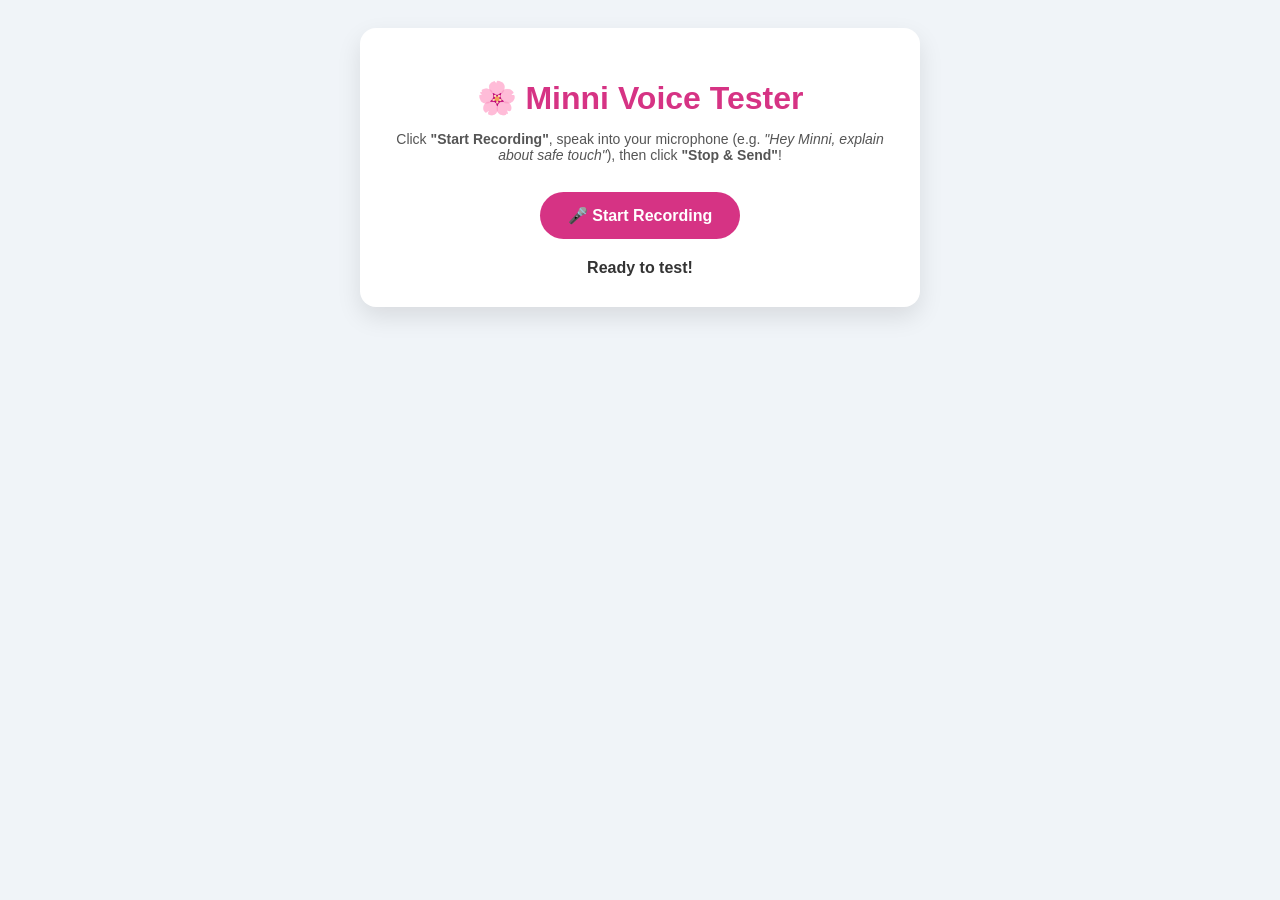
<file: scratch/voice_test.html>
<!DOCTYPE html>
<html lang="en">
<head>
  <meta charset="UTF-8">
  <meta name="viewport" content="width=device-width, initial-scale=1.0">
  <title>Minni Voice Tester 🌸</title>
  <style>
    body { font-family: 'Segoe UI', Tahoma, Geneva, Verdana, sans-serif; background: #f0f4f8; padding: 20px; text-align: center; }
    .card { background: white; border-radius: 16px; padding: 30px; max-width: 500px; margin: 0 auto; box-shadow: 0 10px 25px rgba(0,0,0,0.1); }
    h1 { color: #d63384; margin-bottom: 8px; }
    p { color: #555; font-size: 14px; }
    .btn { background: #d63384; color: white; border: none; padding: 14px 28px; font-size: 16px; border-radius: 30px; cursor: pointer; transition: 0.2s; margin-top: 15px; font-weight: bold; }
    .btn:hover { background: #b02a6b; }
    .btn:disabled { background: #ccc; }
    #status { margin-top: 20px; font-weight: bold; color: #333; }
    #responseBox { margin-top: 20px; padding: 15px; background: #fff0f6; border-radius: 10px; border: 1px solid #fcc2d7; text-align: left; display: none; }
  </style>
</head>
<body>
  <div class="card">
    <h1>🌸 Minni Voice Tester</h1>
    <p>Click <strong>"Start Recording"</strong>, speak into your microphone (e.g. <em>"Hey Minni, explain about safe touch"</em>), then click <strong>"Stop & Send"</strong>!</p>
    
    <button id="recordBtn" class="btn" onclick="toggleRecording()">🎤 Start Recording</button>
    
    <div id="status">Ready to test!</div>
    
    <div id="responseBox">
      <strong>Minni Response:</strong>
      <p id="responseText"></p>
    </div>
  </div>

  <script>
    let mediaRecorder;
    let audioChunks = [];
    let isRecording = false;

    async function toggleRecording() {
      const btn = document.getElementById("recordBtn");
      const status = document.getElementById("status");
      const responseBox = document.getElementById("responseBox");

      if (!isRecording) {
        try {
          const stream = await navigator.mediaDevices.getUserMedia({ audio: true });
          mediaRecorder = new MediaRecorder(stream);
          audioChunks = [];

          mediaRecorder.ondataavailable = event => {
            audioChunks.push(event.data);
          };

          mediaRecorder.onstop = async () => {
            status.innerText = "⏳ Sending voice to Minni API...";
            const audioBlob = new Blob(audioChunks, { type: 'audio/webm' });
            
            // Send direct voice bytes/file to Minni API
            const formData = new FormData();
            formData.append("audio_file", audioBlob, "recording.webm");

            try {
              const res = await fetch("https://minni-six.vercel.app/api/chat/voice", {
                method: "POST",
                body: formData
              });
              const data = await res.json();
              status.innerText = "✅ Response received!";
              responseBox.style.display = "block";
              document.getElementById("responseText").innerText = data.response;

              // Speak response using browser TTS
              if (data.voice_text) {
                const utterance = new SpeechSynthesisUtterance(data.voice_text);
                window.speechSynthesis.speak(utterance);
              }
            } catch (err) {
              status.innerText = "❌ Error: " + err.message;
            }
          };

          mediaRecorder.start();
          isRecording = true;
          btn.innerText = "⏹️ Stop & Send Voice";
          btn.style.background = "#dc3545";
          status.innerText = "🔴 Listening to your voice... Speak now!";
        } catch (err) {
          alert("Microphone permission denied or not available: " + err.message);
        }
      } else {
        mediaRecorder.stop();
        isRecording = false;
        btn.innerText = "🎤 Start Recording";
        btn.style.background = "#d63384";
      }
    }
  </script>
</body>
</html>
</file>
